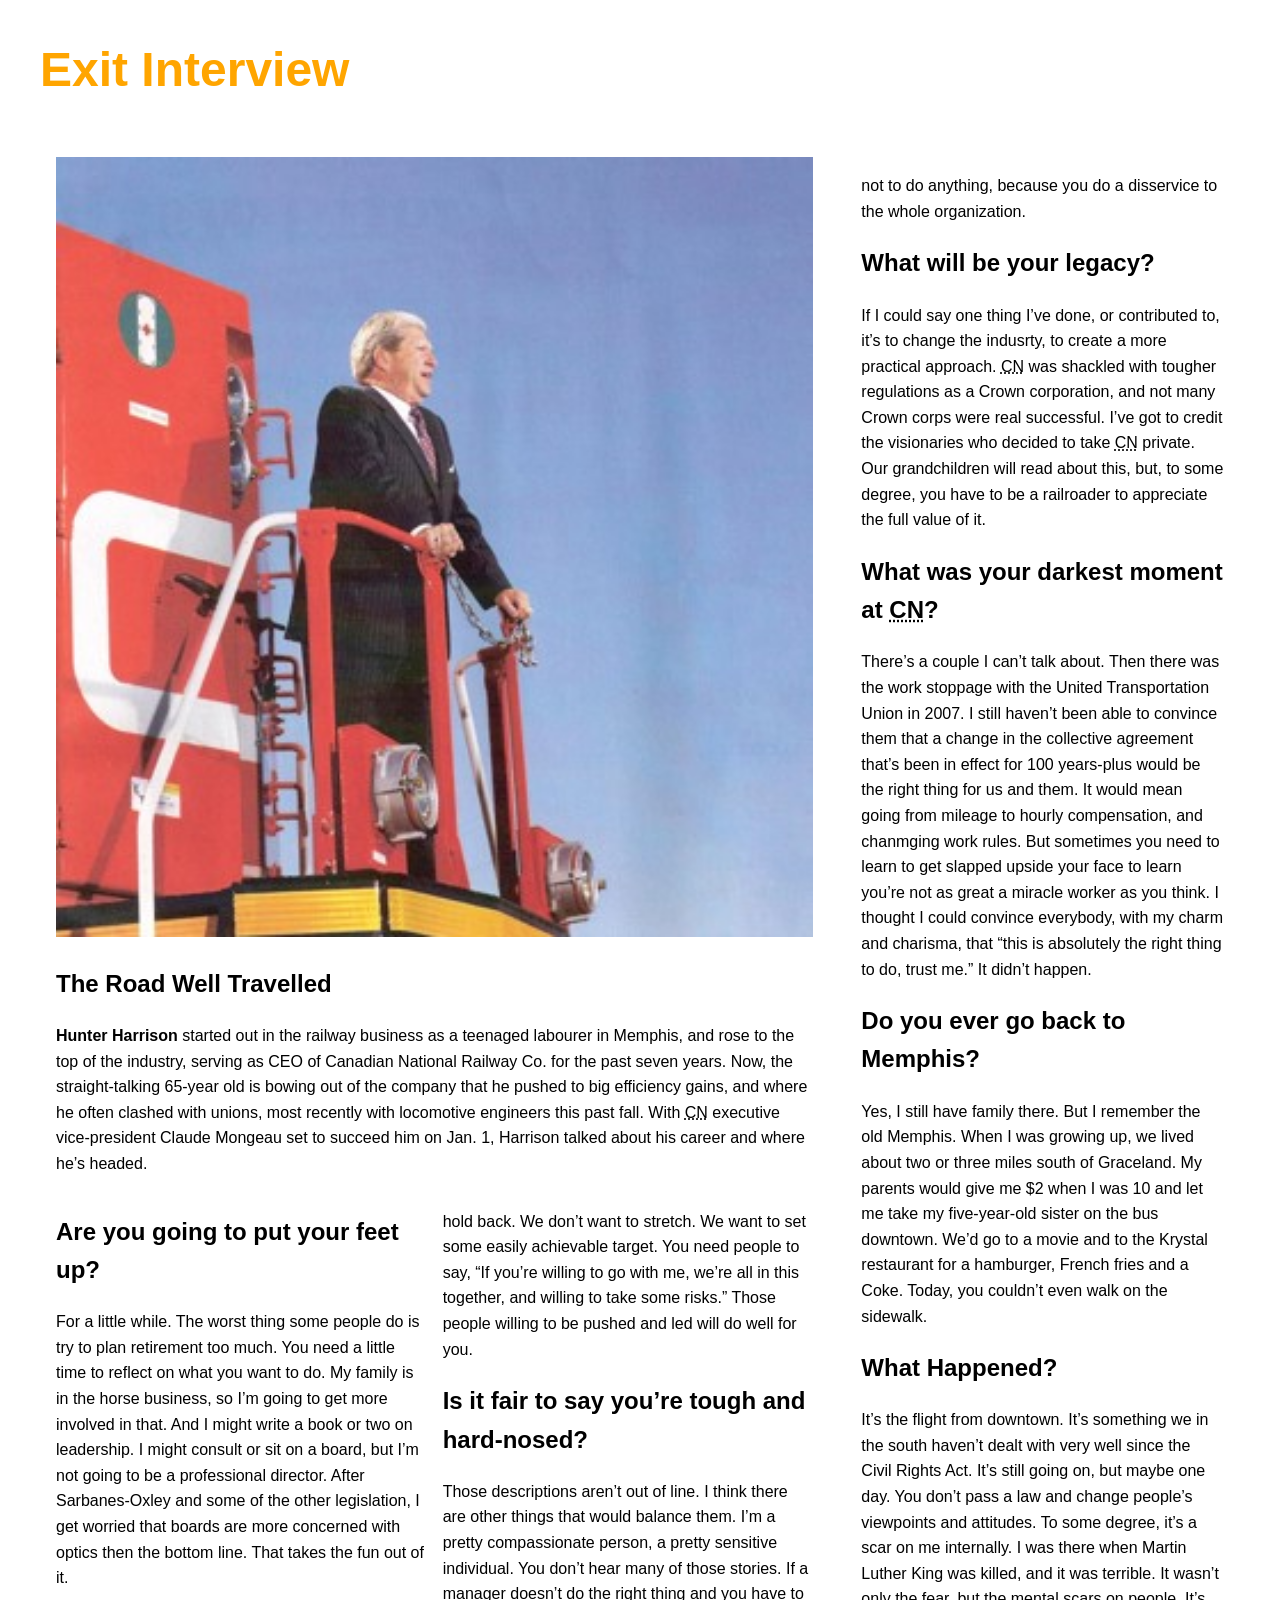
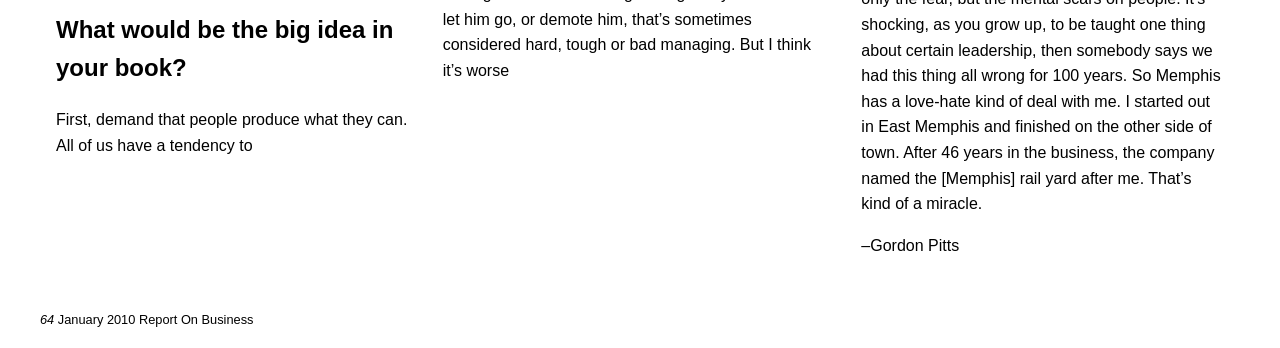
<file: index.html>
<!DOCTYPE html>
<html lang="en">

<head>
    <meta charset="UTF-8">
    <meta name="viewport" content="width=device-width, initial-scale=1.0">
    <link rel="stylesheet" href="style/normalize.css" />
    <link rel="stylesheet" href="style/style.css">
    <title>Exit Interview: Hunter Harrison | Report On Business</title>
</head>

<body>
    <div id="container">
        <header>
            <h1>Exit Interview</h1>
        </header>
        <main>
            <article>
                <div class="grid-container">
                    <div class="grid-item item1">
                        <img src="img/hunter.jpg" alt="Image description" class="article-image">
                        <h2>The Road Well Travelled</h2>
                        <p><strong>Hunter Harrison</strong> started out in the railway business as a teenaged labourer
                            in
                            Memphis, and rose to the top of the industry, serving as CEO of Canadian National Railway
                            Co. for
                            the past seven years. Now, the straight-talking 65-year old is bowing out of the company
                            that he
                            pushed to big efficiency gains, and where he often clashed with unions, most recently with
                            locomotive engineers this past fall. With <abbr title="Canadian National">CN</abbr>
                            executive
                            vice-president Claude Mongeau set to succeed him on Jan. 1, Harrison talked about his career
                            and
                            where he’s headed.</p>
                        <div class="two-columns">
                            <!-- Paragraphs of the left column -->
                            <div class="column">
                                <h2>Are you going to put your feet up?</h2>
                                <p>For a little while. The worst thing some people do is try to plan retirement too
                                    much. You need a
                                    little time to reflect on what you want to do. My family is in the horse business,
                                    so I’m going to
                                    get more involved in that. And I might write a book or two on leadership. I might
                                    consult or sit on
                                    a board, but I’m not going to be a professional director. After Sarbanes-Oxley and
                                    some of the other
                                    legislation, I get worried that boards are more concerned with optics then the
                                    bottom line. That
                                    takes the fun out of it.</p>
                                <h2>What would be the big idea in your book?</h2>
                                <p>First, demand that people produce what they can. All of us have a tendency to</p>
                            </div>
                            <div class="column">
                                <p>hold back. We don’t
                                    want to stretch. We want to set some easily achievable target. You need people to
                                    say, <q>If you’re
                                        willing to go with me, we’re all in this together, and willing to take some
                                        risks.</q> Those
                                    people willing to be pushed and led will do well for you.</p>
                                <h2>Is it fair to say you’re tough and hard-nosed?</h2>
                                <p>Those descriptions aren’t out of line. I think there are other things that would
                                    balance them. I’m a
                                    pretty compassionate person, a pretty sensitive individual. You don’t hear many of
                                    those stories. If
                                    a manager doesn’t do the right thing and you have to let him go, or demote him,
                                    that’s sometimes
                                    considered hard, tough or bad managing. But I think it’s worse</p>
                            </div>
                        </div>


                    </div>
                    <div class="grid-item item2">
                        <!-- Paragraphs of the right column -->
                        <p>not to do anything, because you do a
                            disservice to the whole organization.</p>
                        <h2>What will be your legacy?</h2>
                        <p>If I could say one thing I’ve done, or contributed to, it’s to change the indusrty, to create
                            a more
                            practical approach. <abbr title="Canadian National">CN</abbr> was shackled with tougher
                            regulations
                            as a Crown corporation, and not many Crown corps were real successful. I’ve got to credit
                            the
                            visionaries who decided to take <abbr title="Canadian National">CN</abbr> private. Our
                            grandchildren
                            will read about this, but, to some degree, you have to be a railroader to appreciate the
                            full value
                            of it.</p>
                        <h2>What was your darkest moment at <abbr title="Canadian National">CN</abbr>?</h2>
                        <p>There’s a couple I can’t talk about. Then there was the work stoppage with the United
                            Transportation
                            Union in 2007. I still haven’t been able to convince them that a change in the collective
                            agreement
                            that’s been in effect for 100 years-plus would be the right thing for us and them. It would
                            mean
                            going from mileage to hourly compensation, and chanmging work rules. But sometimes you need
                            to learn
                            to get slapped upside your face to learn you’re not as great a miracle worker as you think.
                            I
                            thought I could convince everybody, with my charm and charisma, that <q>this is absolutely
                                the right
                                thing to do, trust me.</q> It didn’t happen.</p>
                        <h2>Do you ever go back to Memphis?</h2>
                        <p>Yes, I still have family there. But I remember the old Memphis. When I was growing up, we
                            lived about
                            two or three miles south of Graceland. My parents would give me $2 when I was 10 and let me
                            take my
                            five-year-old sister on the bus downtown. We’d go to a movie and to the Krystal restaurant
                            for a
                            hamburger, French fries and a Coke. Today, you couldn’t even walk on the sidewalk.</p>
                        <h2>What Happened?</h2>
                        <p>It’s the flight from downtown. It’s something we in the south haven’t dealt with very well
                            since the
                            Civil Rights Act. It’s still going on, but maybe one day. You don’t pass a law and change
                            people’s
                            viewpoints and attitudes. To some degree, it’s a scar on me internally. I was there when
                            Martin
                            Luther King was killed, and it was terrible. It wasn’t only the fear, but the mental scars
                            on
                            people. It’s shocking, as you grow up, to be taught one thing about certain leadership, then
                            somebody says we had this thing all wrong for 100 years. So Memphis has a love-hate kind of
                            deal
                            with me. I started out in East Memphis and finished on the other side of town. After 46
                            years in the
                            business, the company named the [Memphis] rail yard after me. That’s kind of a miracle.</p>
                        <p>–Gordon Pitts</p>
                    </div>
                </div>
            </article>
        </main>
        <footer>
            <p><small><em>64</em> <time datetime="2010-01">January 2010</time> Report On Business</small></p>
        </footer>
    </div><!-- end #container -->
</body>

</html>
</file>
<file: style/style.css>
/* Global Styles */

body {
    font-family: Arial, sans-serif;
    line-height: 1.6;
    margin: 0;
    padding: 0;
}

h1 {
    font-size: 3rem;
    color: orange;
}

h2 {
    font-size: 1.5rem;
}

/* Layout Styles */

#container {
    max-width: 1200px;
    margin: 0 auto;
}

header {
    text-align: left;
}

.grid-container {
    display: grid;
    grid-template-columns: 2fr 1fr;
    grid-template-rows: auto;
    grid-gap: 1rem;
}

.grid-item {
    padding: 1rem;
}

.article-image {
    width: 100%;
    height: auto;
}

.two-columns {
    display: flex;
    flex-wrap: wrap;
}

.column {
    flex: 1;
    padding-right: 1rem;
}

.column:last-child {
    padding-right: 0;
}
</file>
